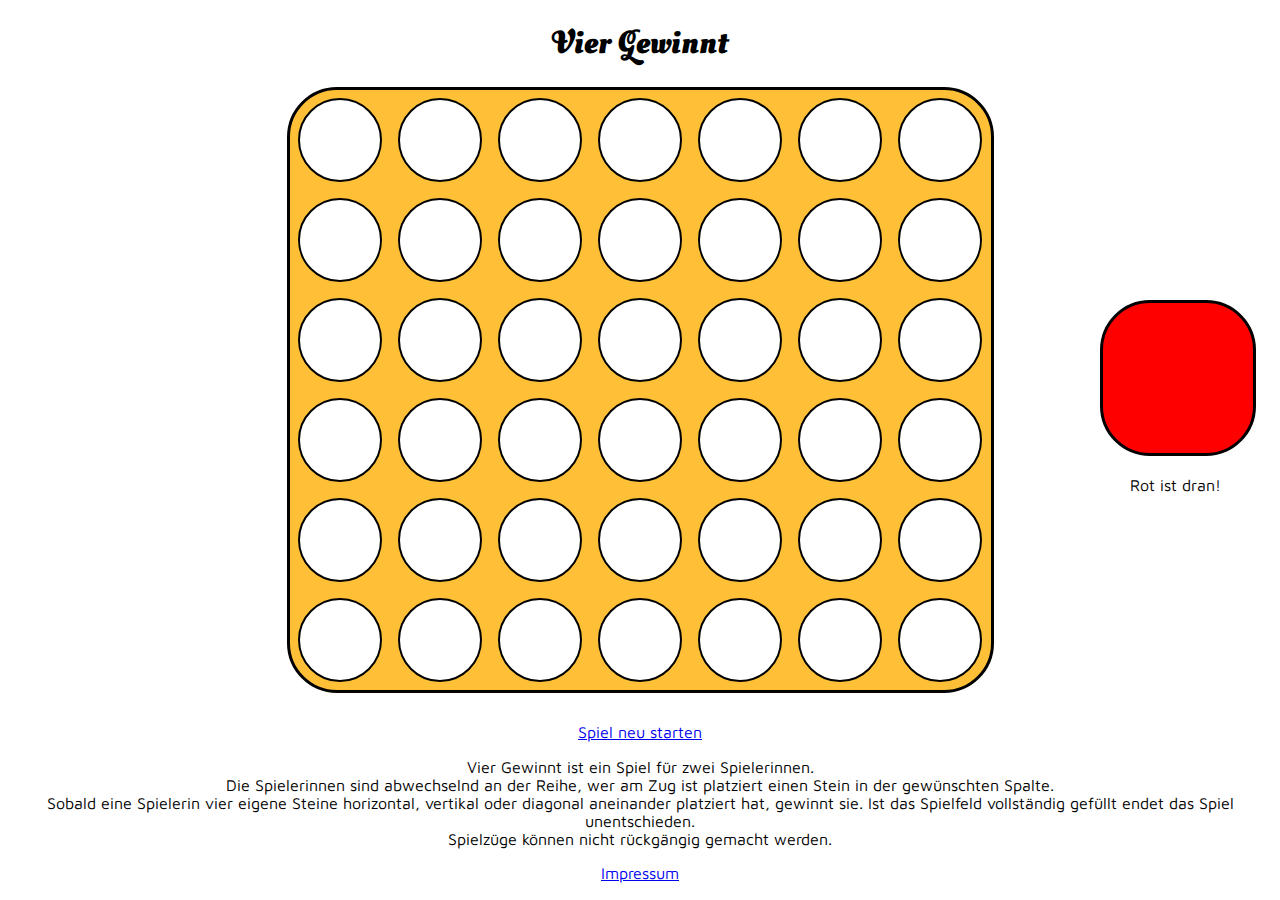
<file: index.html>
<!DOCTYPE html>
<html>
<head>
    <title>Vier gewinnt!</title>
    <link rel="stylesheet" href="css/style.css">
    <script type="text/javascript" src="js/jquery-2.0.3.js"></script>
    <script type="text/javascript" src="js/drawing.js"></script>
    <meta http-equiv="Content-Type" content="text/html; charset=utf-8" />
</head>
<body>
<h1>Vier Gewinnt</h1>
<div id="container">
<div id="playfield">
    <div class="column" id="column1" onclick="putChip(0)">
        <div class="circle"></div>
        <div class="circle"></div>
        <div class="circle"></div>
        <div class="circle"></div>
        <div class="circle"></div>
        <div class="circle"></div>
    </div>
    <div class="column" id="column2" onclick="putChip(1)">
        <div class="circle"></div>
        <div class="circle"></div>
        <div class="circle"></div>
        <div class="circle"></div>
        <div class="circle"></div>
        <div class="circle"></div>
    </div>
    <div class="column" id="column3" onclick="putChip(2)">
        <div class="circle"></div>
        <div class="circle"></div>
        <div class="circle"></div>
        <div class="circle"></div>
        <div class="circle"></div>
        <div class="circle"></div>
    </div>
    <div class="column" id="column4" onclick="putChip(3)">
        <div class="circle"></div>
        <div class="circle"></div>
        <div class="circle"></div>
        <div class="circle"></div>
        <div class="circle"></div>
        <div class="circle"></div>
    </div>
    <div class="column" id="column5" onclick="putChip(4)">
        <div class="circle"></div>
        <div class="circle"></div>
        <div class="circle"></div>
        <div class="circle"></div>
        <div class="circle"></div>
        <div class="circle"></div>
    </div>
    <div class="column" id="column6" onclick="putChip(5)">
        <div class="circle"></div>
        <div class="circle"></div>
        <div class="circle"></div>
        <div class="circle"></div>
        <div class="circle"></div>
        <div class="circle"></div>
    </div>
    <div class="column" id="column7" onclick="putChip(6)">
        <div class="circle"></div>
        <div class="circle"></div>
        <div class="circle"></div>
        <div class="circle"></div>
        <div class="circle"></div>
        <div class="circle"></div>
    </div>
    <div id="restart">
        <a href="javascript:location.reload()" id="first"></a>
        <a href="javascript:location.reload()">Spiel neu starten</a>
    </div>
</div>
    </div>
<div id="anleitung">
    <a href="javascript:location.reload()">Spiel neu starten</a>
    <p>
        Vier Gewinnt ist ein Spiel für zwei Spielerinnen. <br />
        Die Spielerinnen sind abwechselnd an der Reihe, wer am Zug ist platziert einen Stein in der
        gewünschten Spalte.<br />
        Sobald eine Spielerin vier eigene Steine horizontal, vertikal oder diagonal aneinander platziert hat, gewinnt
        sie. Ist das Spielfeld vollständig gefüllt endet das Spiel unentschieden.<br />
        Spielzüge können nicht rückgängig gemacht werden.
    </p>
</div>


<div class="indicatorContainer indicatorContainerLeft">
    <div id="indicatorBlue"></div><p class="indicatorContainerDescription">Blau ist dran!</p>
</div>
<div class="indicatorContainer indicatorContainerRight">
    <div id="indicatorRed"></div><p class="indicatorContainerDescription">Rot ist dran!</p>
</div>

<div id="footer">
    <a href="impressum.html">Impressum</a>
</div>
</body>
</html>
</file>
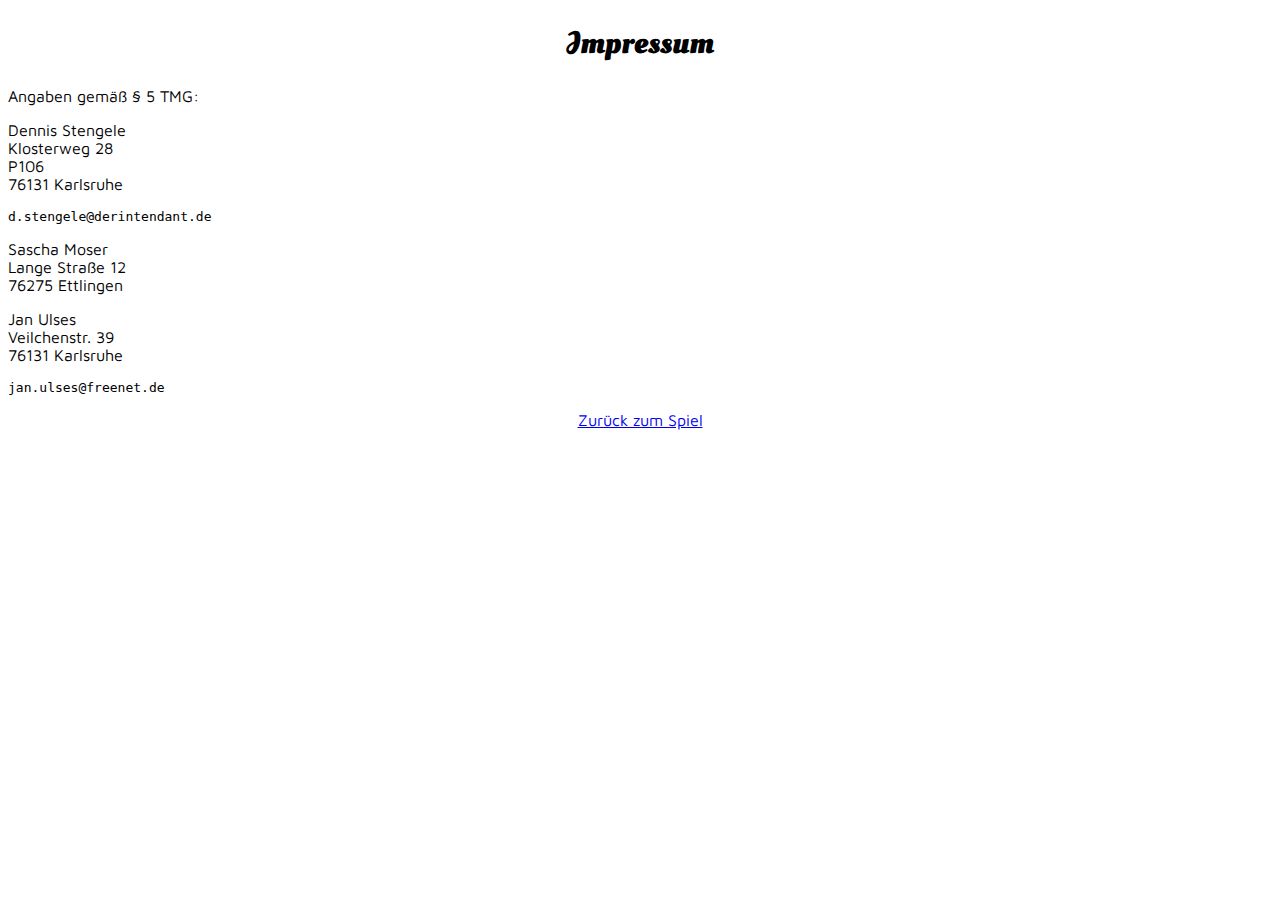
<file: impressum.html>
<!DOCTYPE html>
<html>
<head>
    <title>Impressum</title>
    <link rel="stylesheet" href="css/style.css"/>
    <meta http-equiv="Content-Type" content="text/html; charset=utf-8" />
</head>
<body>
<h1>Impressum</h1><p>Angaben gemäß § 5 TMG:</p>
<p>Dennis Stengele<br />
    Klosterweg 28<br />
    P106<br />
    76131 Karlsruhe<br />
    <pre>d.stengele@derintendant.de</pre>
</p>

<p>Sascha Moser<br />
    Lange Straße 12<br />
    76275 Ettlingen<br />
</p>

<p>Jan Ulses<br />
    Veilchenstr. 39<br />
    76131 Karlsruhe<br />
<pre>jan.ulses@freenet.de</pre>
</p>

<div id="footer">
    <a href="index.html">Zurück zum Spiel</a>
</div>

</body>
</html>
</file>
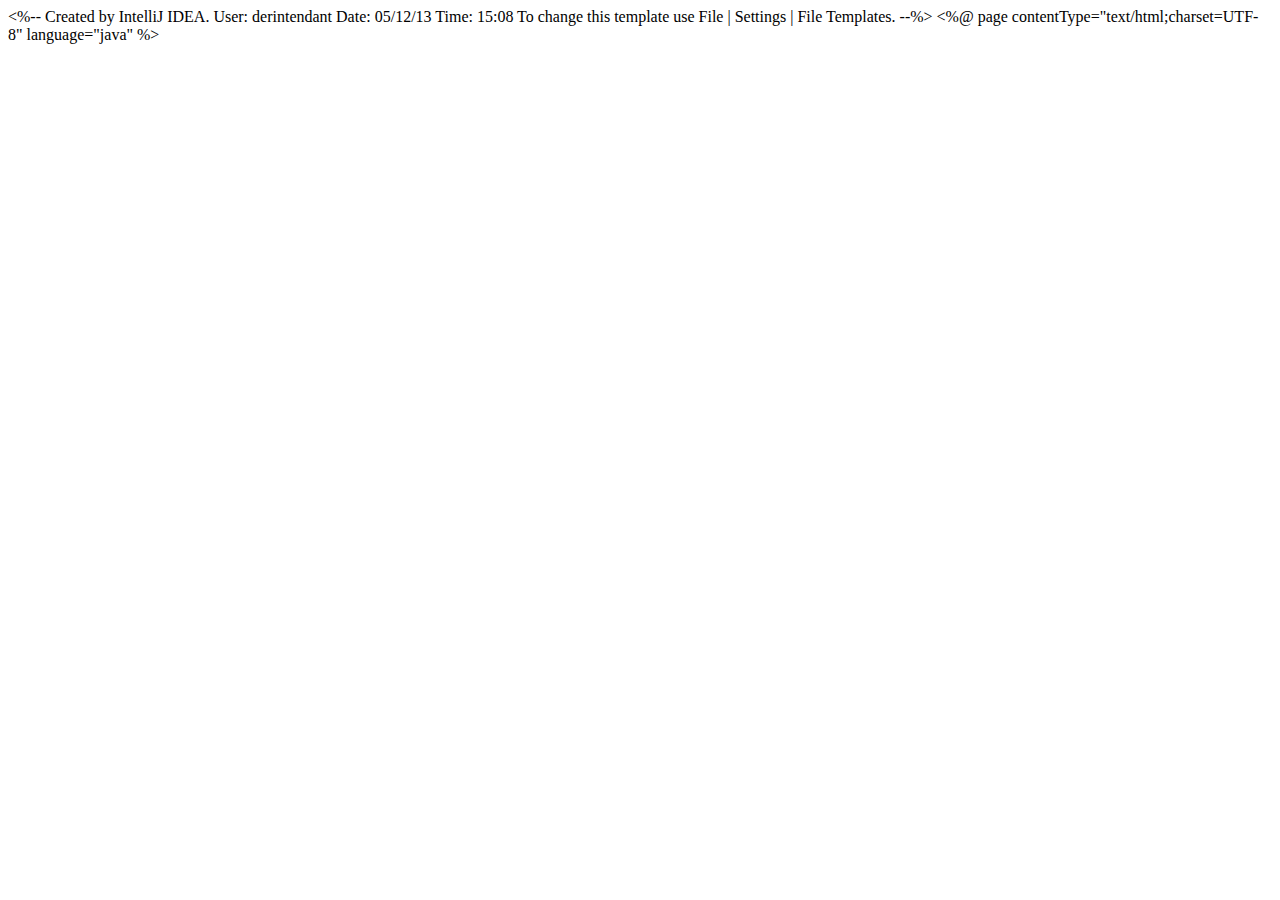
<file: lobby.html>
<%--
  Created by IntelliJ IDEA.
  User: derintendant
  Date: 05/12/13
  Time: 15:08
  To change this template use File | Settings | File Templates.
--%>
<%@ page contentType="text/html;charset=UTF-8" language="java" %>
<html>
<head>
    <title>Choose Game</title>
</head>
<body>

</body>
</html>
</file>
<file: css/style.css>
@import url(http://fonts.googleapis.com/css?family=Source+Sans+Pro|Roboto|Ubuntu|Maven+Pro|Press+Start+2P|Droid+Sans|Marvel|Oleo+Script+Swash+Caps);

#playfield> .column > .circle {
	width: 80px;
	height: 80px;
	background-color: white;
	float: left;
    border-radius: 50px;
    margin: 8px;
    border: 2px solid black;
}

#playfield > .column > .circleRed {
    background-color: #ff0000;
}

#playfield >  .column > .circleBlue {
    background-color: #0000ff;
}

h2, h3, h4, h5, h6, a, p {
    font-family: 'Maven Pro', sans-serif;
}

h1 {
    text-align: center;
    font-family: 'Oleo Script Swash Caps', cursive;
}

div#footer {
    height: auto;
    width: 100%;
    /*width: 90%;*/
    text-align: center;
}

div#footer > a {
    vertical-align: bottom;
}

#playfield {
	width: 701px;
	height: 600px;
	text-align: center;
	margin-left: auto;
	margin-right: auto;
    background-color: hsla(41, 100%, 51%, 0.80);
    border: 3px solid black;
    border-radius: 50px;
    z-index: 2;
}


#playfield > .column {
	width: 100px;
	height: 600px;
	float:left;
    border-radius: 48px;
}

#playfield > .column:hover {
	background-color: hsl(41, 69%, 35%);
    border-radius: 48px;
}

div#anleitung {
    text-align: center;
    margin-left: auto;
    margin-right: auto;
    padding-top: 30px;
}

div#indicatorRed {
    width: 150px;
    height: 150px;
    background-color: #ff0000;
    border-radius: 50px;
    border: 3px solid black;
}

div#indicatorBlue {
    width: 150px;
    height: 150px;
    background-color: #0000ff;
    border-radius: 50px;
    border: 3px solid black;
}

p.indicatorContainerDescription {
    margin-top: 20px;
    margin-left: auto;
    margin-right: auto;
}

div.indicatorContainer {
    width: 150px;
    height: 300px;
    text-align: center;
}

div.indicatorContainerLeft {
    position: absolute;
    top: 300px;
    left: 30px;
    width: 150px;
    height: 300px;
    display: none;
}

div.indicatorContainerRight {
    position: absolute;
    top: 300px;
    right: 30px;
    width: 150px;
    height: 300px;
}

div#restart {
    position: relative;
    margin: auto;
    width: 80%;
    height: 80%;
    top: 10%;
    background-color: rgba(255, 130, 40, 0.79);
    border-radius: 50px;
    border: 3px solid black;
    display: none;
}

div#restart a{
    display: block;
    width: 100%;
    height: 50%;
    position: absolute;
    vertical-align: middle;
    align-self: center;
    top: 27%;
    text-decoration: none;
    color: black;
    font-size: 6em;
}

div#restart a#first {
    top:0px;
}
</file>
